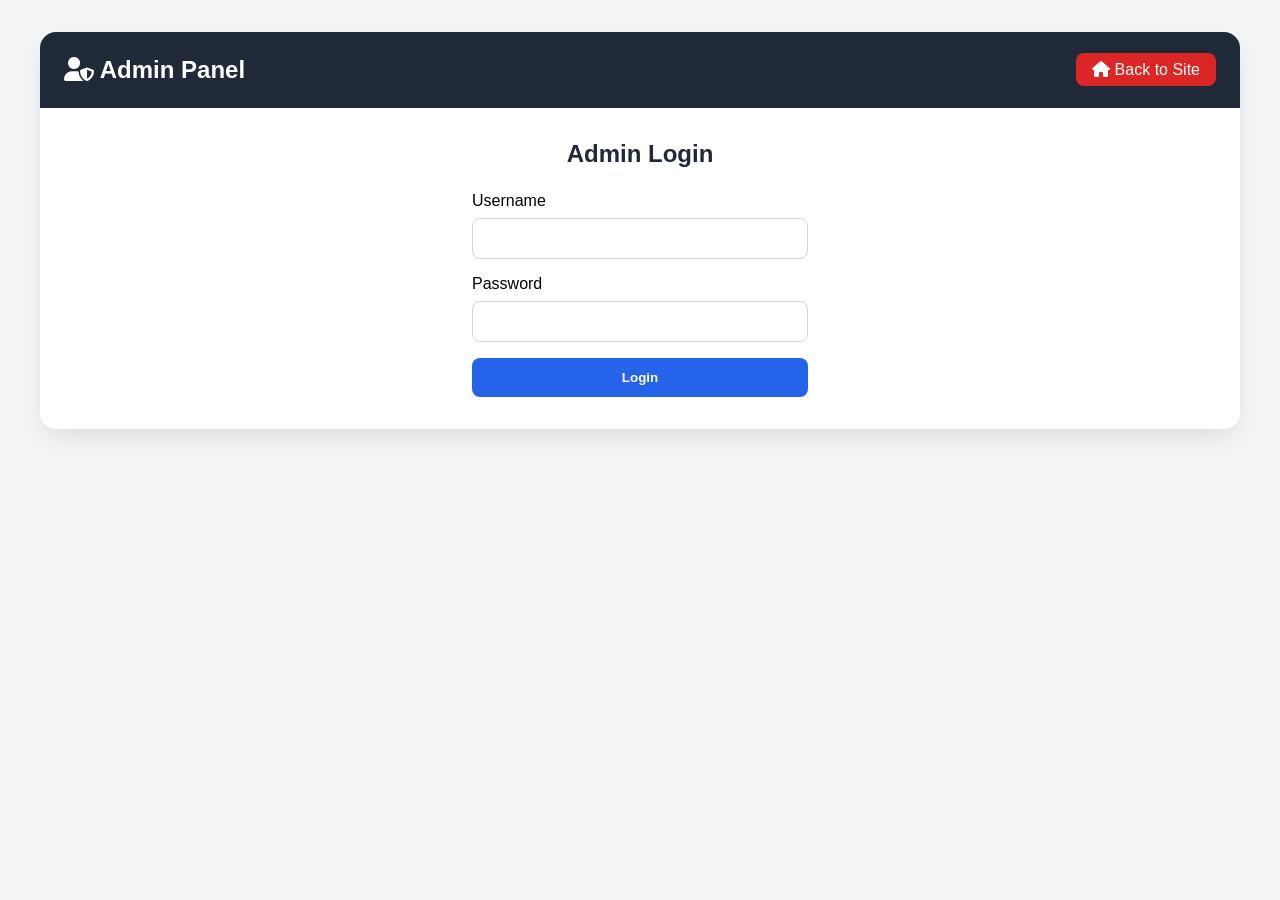
<file: admin.html>
<!DOCTYPE html>
<html lang="en">
<head>
  <meta charset="UTF-8">
  <meta name="viewport" content="width=device-width, initial-scale=1.0">
  <title>Admin Panel | Marina Bay Sands</title>
  <!-- Font Awesome -->
  <link rel="stylesheet" href="https://cdnjs.cloudflare.com/ajax/libs/font-awesome/6.0.0-beta3/css/all.min.css">
  <style>
    * {
      margin: 0;
      padding: 0;
      box-sizing: border-box;
    }
    body {
      font-family: 'Segoe UI', Tahoma, Geneva, Verdana, sans-serif;
      background: #f3f4f6;
      min-height: 100vh;
      padding: 2rem;
    }
    .container {
      max-width: 1200px;
      margin: 0 auto;
      background: white;
      border-radius: 1rem;
      box-shadow: 0 10px 25px -5px rgba(0,0,0,0.1);
      overflow: hidden;
    }
    .header {
      background: #1f2937;
      color: white;
      padding: 1.5rem;
      display: flex;
      justify-content: space-between;
      align-items: center;
      flex-wrap: wrap;
      gap: 1rem;
    }
    .header h1 {
      font-size: 1.5rem;
    }
    .header a {
      color: white;
      text-decoration: none;
      background: #dc2626;
      padding: 0.5rem 1rem;
      border-radius: 0.5rem;
      transition: background 0.3s;
    }
    .header a:hover {
      background: #b91c1c;
    }
    .login-form {
      padding: 2rem;
      max-width: 400px;
      margin: 0 auto;
    }
    .login-form h2 {
      text-align: center;
      margin-bottom: 1.5rem;
      color: #1f2937;
    }
    .input-group {
      margin-bottom: 1rem;
    }
    .input-group label {
      display: block;
      margin-bottom: 0.5rem;
      font-weight: 500;
    }
    .input-group input {
      width: 100%;
      padding: 0.75rem;
      border: 1px solid #d1d5db;
      border-radius: 0.5rem;
    }
    button {
      width: 100%;
      background: #2563eb;
      color: white;
      border: none;
      padding: 0.75rem;
      border-radius: 0.5rem;
      font-weight: 600;
      cursor: pointer;
    }
    .error {
      background: #fee2e2;
      color: #991b1b;
      padding: 0.5rem;
      border-radius: 0.5rem;
      margin-top: 1rem;
      text-align: center;
    }
    .dashboard {
      padding: 1.5rem;
    }
    .dashboard h2 {
      margin-bottom: 1rem;
      color: #1f2937;
      display: flex;
      align-items: center;
      gap: 0.5rem;
    }
    .order-card {
      background: #f9fafb;
      border: 1px solid #e5e7eb;
      border-radius: 0.75rem;
      padding: 1rem;
      margin-bottom: 1rem;
    }
    .order-header {
      display: flex;
      justify-content: space-between;
      align-items: center;
      margin-bottom: 0.75rem;
      flex-wrap: wrap;
      gap: 0.5rem;
    }
    .order-id {
      font-weight: bold;
      color: #2563eb;
    }
    .order-status {
      padding: 0.25rem 0.75rem;
      border-radius: 9999px;
      font-size: 0.875rem;
      font-weight: 600;
    }
    .status-pending {
      background: #fef3c7;
      color: #92400e;
    }
    .status-approved {
      background: #dcfce7;
      color: #166534;
    }
    .status-denied {
      background: #fee2e2;
      color: #991b1b;
    }
    .order-details {
      margin-top: 0.5rem;
      font-size: 0.875rem;
      color: #4b5563;
      display: flex;
      flex-wrap: wrap;
      gap: 1rem;
      margin-bottom: 0.5rem;
    }
    .order-details > div {
      flex: 1;
    }
    .order-items {
      margin: 0.75rem 0;
      border-top: 1px solid #e5e7eb;
      padding-top: 0.5rem;
    }
    .order-items ul {
      list-style: none;
      margin-left: 1rem;
    }
    .order-items li {
      padding: 0.25rem 0;
    }
    .order-actions {
      margin-top: 0.75rem;
      display: flex;
      gap: 0.5rem;
    }
    .btn-accept, .btn-deny {
      padding: 0.25rem 1rem;
      border: none;
      border-radius: 0.5rem;
      font-weight: 600;
      cursor: pointer;
    }
    .btn-accept {
      background: #16a34a;
      color: white;
    }
    .btn-accept:hover {
      background: #15803d;
    }
    .btn-deny {
      background: #dc2626;
      color: white;
    }
    .btn-deny:hover {
      background: #b91c1c;
    }
    .no-orders {
      text-align: center;
      color: #6b7280;
      padding: 2rem;
    }
    .logout-btn {
      background: #374151;
      border: none;
      color: white;
      padding: 0.5rem 1rem;
      border-radius: 0.5rem;
      cursor: pointer;
      font-weight: 500;
      transition: background 0.3s;
      width: auto;
    }
    .logout-btn:hover {
      background: #4b5563;
    }
    .footer {
      text-align: center;
      padding: 1rem;
      color: #6b7280;
      font-size: 0.875rem;
    }
    @media (max-width: 640px) {
      body {
        padding: 1rem;
      }
      .order-header {
        flex-direction: column;
        align-items: flex-start;
      }
    }
  </style>
</head>
<body>
<div class="container" id="app">
  <!-- Header (visible always) -->
  <div class="header">
    <h1><i class="fas fa-user-shield"></i> Admin Panel</h1>
    <div>
      <a href="index.html" class="home-link"><i class="fas fa-home"></i> Back to Site</a>
    </div>
  </div>

  <!-- Login Section -->
  <div id="loginSection" class="login-form">
    <h2>Admin Login</h2>
    <form id="adminLoginForm">
      <div class="input-group">
        <label>Username</label>
        <input type="text" id="adminUsername" required>
      </div>
      <div class="input-group">
        <label>Password</label>
        <input type="password" id="adminPassword" required>
      </div>
      <button type="submit">Login</button>
      <div id="loginError" class="error" style="display: none;"></div>
    </form>
  </div>

  <!-- Dashboard Section (hidden initially) -->
  <div id="dashboardSection" style="display: none;">
    <div class="dashboard">
      <div style="display: flex; justify-content: space-between; align-items: center; flex-wrap: wrap; gap: 1rem; margin-bottom: 1.5rem;">
        <h2><i class="fas fa-clipboard-list"></i> All Orders</h2>
        <button id="adminLogoutBtn" class="logout-btn"><i class="fas fa-sign-out-alt"></i> Logout</button>
      </div>
      <div id="ordersList"></div>
    </div>
    <div class="footer">
      <p>Orders are stored locally. Accept or deny orders to update their status.</p>
    </div>
  </div>
</div>

<script>
  // Admin credentials
  const ADMIN_USERNAME = 'admin';
  const ADMIN_PASSWORD = 'admin123';

  // Flag to track login state in memory (not persisted)
  let isLoggedIn = false;

  // Helper to show error message
  function showLoginError(message) {
    const errorDiv = document.getElementById('loginError');
    errorDiv.style.display = 'block';
    errorDiv.innerText = message;
    setTimeout(() => {
      errorDiv.style.display = 'none';
    }, 3000);
  }

  // Login form submission
  document.getElementById('adminLoginForm').addEventListener('submit', function(e) {
    e.preventDefault();
    const username = document.getElementById('adminUsername').value;
    const password = document.getElementById('adminPassword').value;
    if (username === ADMIN_USERNAME && password === ADMIN_PASSWORD) {
      // Login successful
      isLoggedIn = true;
      showDashboard();
    } else {
      showLoginError('Invalid username or password.');
    }
  });

  function showDashboard() {
    document.getElementById('loginSection').style.display = 'none';
    document.getElementById('dashboardSection').style.display = 'block';
    loadOrders();
  }

  function loadOrders() {
    const orders = JSON.parse(localStorage.getItem('hotelOrders')) || [];
    const ordersListDiv = document.getElementById('ordersList');
    if (orders.length === 0) {
      ordersListDiv.innerHTML = '<div class="no-orders">No orders placed yet.</div>';
      return;
    }
    // Sort orders by date descending (newest first)
    orders.sort((a, b) => b.id - a.id);
    let html = '';
    orders.forEach((order, idx) => {
      const statusClass = order.status === 'pending' ? 'status-pending' : (order.status === 'approved' ? 'status-approved' : 'status-denied');
      const statusText = order.status.toUpperCase();
      // Build items list
      let itemsHtml = '';
      if (order.items.food && order.items.food.length > 0) {
        itemsHtml += `<strong>🍽️ Food Items:</strong><ul>`;
        order.items.food.forEach(item => {
          itemsHtml += `<li>${item.name} - ₹${item.price}</li>`;
        });
        itemsHtml += `</ul>`;
      }
      if (order.items.rooms && order.items.rooms.length > 0) {
        itemsHtml += `<strong>🛏️ Room Bookings:</strong><ul>`;
        order.items.rooms.forEach(room => {
          itemsHtml += `<li>${room.name} (${room.nights} nights) - ₹${room.total}</li>`;
        });
        itemsHtml += `</ul>`;
      }
      html += `
        <div class="order-card" data-id="${order.id}">
          <div class="order-header">
            <span class="order-id">Order #${order.id}</span>
            <span class="order-status ${statusClass}">${statusText}</span>
          </div>
          <div class="order-details">
            <div><strong>User:</strong> ${order.user}</div>
            <div><strong>Date:</strong> ${order.date}</div>
            <div><strong>Total:</strong> ₹${order.total}</div>
          </div>
          <div class="order-items">
            ${itemsHtml}
          </div>
          <div class="order-actions">
            <button class="btn-accept" onclick="updateOrderStatus(${order.id}, 'approved')">Accept</button>
            <button class="btn-deny" onclick="updateOrderStatus(${order.id}, 'denied')">Deny</button>
          </div>
        </div>
      `;
    });
    ordersListDiv.innerHTML = html;
  }

  function updateOrderStatus(orderId, newStatus) {
    let orders = JSON.parse(localStorage.getItem('hotelOrders')) || [];
    const orderIndex = orders.findIndex(o => o.id === orderId);
    if (orderIndex !== -1) {
      orders[orderIndex].status = newStatus;
      localStorage.setItem('hotelOrders', JSON.stringify(orders));
      loadOrders(); // refresh the list
      alert(`Order #${orderId} has been ${newStatus}.`);
    }
  }

  // Admin logout
  function adminLogout() {
    isLoggedIn = false;
    // Reset UI: show login section, hide dashboard
    document.getElementById('loginSection').style.display = 'block';
    document.getElementById('dashboardSection').style.display = 'none';
    // Clear any error messages
    document.getElementById('loginError').style.display = 'none';
    // Clear input fields
    document.getElementById('adminUsername').value = '';
    document.getElementById('adminPassword').value = '';
    alert('Admin logged out.');
  }

  // Attach logout event listener
  const adminLogoutBtn = document.getElementById('adminLogoutBtn');
  if (adminLogoutBtn) {
    adminLogoutBtn.addEventListener('click', adminLogout);
  }

  // Expose updateOrderStatus globally for inline onclick
  window.updateOrderStatus = updateOrderStatus;
</script>
</body>
</html>
</file>
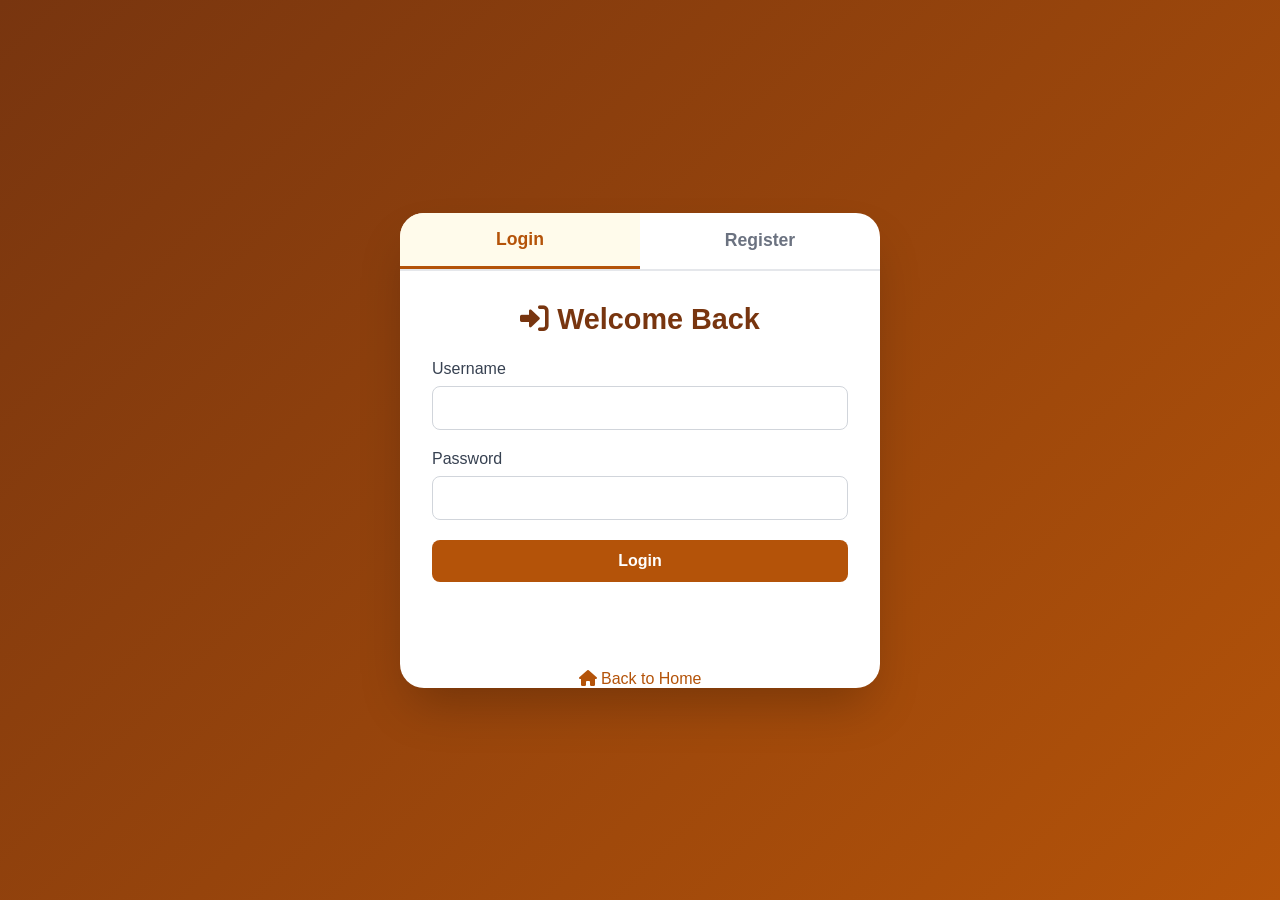
<file: login.html>
<!DOCTYPE html>
<html lang="en">
<head>
  <meta charset="UTF-8">
  <meta name="viewport" content="width=device-width, initial-scale=1.0">
  <title>Login / Register | Marina Bay Sands</title>
  <!-- Font Awesome -->
  <link rel="stylesheet" href="https://cdnjs.cloudflare.com/ajax/libs/font-awesome/6.0.0-beta3/css/all.min.css">
  <style>
    * {
      margin: 0;
      padding: 0;
      box-sizing: border-box;
    }
    body {
      font-family: 'Segoe UI', Tahoma, Geneva, Verdana, sans-serif;
      background: linear-gradient(135deg, #78350f, #b45309);
      min-height: 100vh;
      display: flex;
      justify-content: center;
      align-items: center;
      padding: 2rem;
    }
    .container {
      background: white;
      border-radius: 1.5rem;
      box-shadow: 0 25px 50px -12px rgba(0,0,0,0.25);
      width: 100%;
      max-width: 480px;
      overflow: hidden;
    }
    .tabs {
      display: flex;
      border-bottom: 2px solid #e5e7eb;
    }
    .tab-btn {
      flex: 1;
      background: none;
      border: none;
      padding: 1rem;
      font-size: 1.1rem;
      font-weight: 600;
      cursor: pointer;
      transition: all 0.3s;
      color: #6b7280;
    }
    .tab-btn.active {
      color: #b45309;
      border-bottom: 3px solid #b45309;
      background: #fffbeb;
    }
    .form-panel {
      padding: 2rem;
      display: none;
    }
    .form-panel.active {
      display: block;
    }
    h2 {
      color: #78350f;
      margin-bottom: 1.5rem;
      font-size: 1.8rem;
      text-align: center;
    }
    .input-group {
      margin-bottom: 1.25rem;
    }
    .input-group label {
      display: block;
      margin-bottom: 0.5rem;
      font-weight: 500;
      color: #374151;
    }
    .input-group input {
      width: 100%;
      padding: 0.75rem;
      border: 1px solid #d1d5db;
      border-radius: 0.5rem;
      font-size: 1rem;
      transition: 0.2s;
    }
    .input-group input:focus {
      outline: none;
      border-color: #b45309;
      box-shadow: 0 0 0 3px rgba(180, 83, 9, 0.1);
    }
    .btn-submit {
      width: 100%;
      background: #b45309;
      color: white;
      border: none;
      padding: 0.75rem;
      border-radius: 0.5rem;
      font-size: 1rem;
      font-weight: 600;
      cursor: pointer;
      transition: background 0.3s;
    }
    .btn-submit:hover {
      background: #78350f;
    }
    .message {
      margin-top: 1rem;
      text-align: center;
      font-size: 0.875rem;
      padding: 0.5rem;
      border-radius: 0.5rem;
    }
    .error {
      background: #fee2e2;
      color: #991b1b;
    }
    .success {
      background: #dcfce7;
      color: #166534;
    }
    .back-link {
      text-align: center;
      margin-top: 1.5rem;
    }
    .back-link a {
      color: #b45309;
      text-decoration: none;
      font-weight: 500;
    }
    .back-link a:hover {
      text-decoration: underline;
    }
  </style>
</head>
<body>
<div class="container">
  <div class="tabs">
    <button class="tab-btn active" id="tabLogin">Login</button>
    <button class="tab-btn" id="tabRegister">Register</button>
  </div>

  <!-- Login Form -->
  <div id="loginPanel" class="form-panel active">
    <h2><i class="fas fa-sign-in-alt"></i> Welcome Back</h2>
    <form id="loginForm">
      <div class="input-group">
        <label>Username</label>
        <input type="text" id="loginUsername" required>
      </div>
      <div class="input-group">
        <label>Password</label>
        <input type="password" id="loginPassword" required>
      </div>
      <button type="submit" class="btn-submit">Login</button>
      <div id="loginMessage" class="message"></div>
    </form>
  </div>

  <!-- Register Form -->
  <div id="registerPanel" class="form-panel">
    <h2><i class="fas fa-user-plus"></i> Create Account</h2>
    <form id="registerForm">
      <div class="input-group">
        <label>Username</label>
        <input type="text" id="regUsername" required>
      </div>
      <div class="input-group">
        <label>Password</label>
        <input type="password" id="regPassword" required>
      </div>
      <div class="input-group">
        <label>Confirm Password</label>
        <input type="password" id="regConfirmPassword" required>
      </div>
      <button type="submit" class="btn-submit">Register</button>
      <div id="registerMessage" class="message"></div>
    </form>
  </div>

  <div class="back-link">
    <a href="index.html"><i class="fas fa-home"></i> Back to Home</a>
  </div>
</div>

<script>
  // Initialize users in localStorage if not present
  function initializeUsers() {
    let users = localStorage.getItem('users');
    if (!users) {
      // Default admin user
      const defaultUsers = {
        "admin": "admin123",
        "user": "password"
      };
      localStorage.setItem('users', JSON.stringify(defaultUsers));
    }
  }
  initializeUsers();

  // Helper to show message
  function showMessage(element, text, isError = true) {
    element.textContent = text;
    element.className = `message ${isError ? 'error' : 'success'}`;
    setTimeout(() => {
      element.textContent = '';
      element.className = 'message';
    }, 3000);
  }

  // Login form handler
  document.getElementById('loginForm').addEventListener('submit', function(e) {
    e.preventDefault();
    const username = document.getElementById('loginUsername').value.trim();
    const password = document.getElementById('loginPassword').value;
    const messageDiv = document.getElementById('loginMessage');

    const users = JSON.parse(localStorage.getItem('users'));
    if (users[username] && users[username] === password) {
      // Store logged in user
      localStorage.setItem('loggedInUser', username);
      showMessage(messageDiv, 'Login successful! Redirecting...', false);
      setTimeout(() => {
        window.location.href = 'index.html';
      }, 1000);
    } else {
      showMessage(messageDiv, 'Invalid username or password', true);
    }
  });

  // Register form handler
  document.getElementById('registerForm').addEventListener('submit', function(e) {
    e.preventDefault();
    const username = document.getElementById('regUsername').value.trim();
    const password = document.getElementById('regPassword').value;
    const confirm = document.getElementById('regConfirmPassword').value;
    const messageDiv = document.getElementById('registerMessage');

    if (!username || !password) {
      showMessage(messageDiv, 'Username and password are required', true);
      return;
    }
    if (password !== confirm) {
      showMessage(messageDiv, 'Passwords do not match', true);
      return;
    }
    const users = JSON.parse(localStorage.getItem('users'));
    if (users[username]) {
      showMessage(messageDiv, 'Username already exists', true);
      return;
    }
    // Add new user
    users[username] = password;
    localStorage.setItem('users', JSON.stringify(users));
    showMessage(messageDiv, 'Registration successful! Please login.', false);
    // Clear form
    document.getElementById('regUsername').value = '';
    document.getElementById('regPassword').value = '';
    document.getElementById('regConfirmPassword').value = '';
    // Switch to login tab after a short delay
    setTimeout(() => {
      document.getElementById('tabLogin').click();
    }, 1500);
  });

  // Tab switching
  const tabLogin = document.getElementById('tabLogin');
  const tabRegister = document.getElementById('tabRegister');
  const loginPanel = document.getElementById('loginPanel');
  const registerPanel = document.getElementById('registerPanel');

  tabLogin.addEventListener('click', () => {
    tabLogin.classList.add('active');
    tabRegister.classList.remove('active');
    loginPanel.classList.add('active');
    registerPanel.classList.remove('active');
  });

  tabRegister.addEventListener('click', () => {
    tabRegister.classList.add('active');
    tabLogin.classList.remove('active');
    registerPanel.classList.add('active');
    loginPanel.classList.remove('active');
  });
</script>
</body>
</html>
</file>
